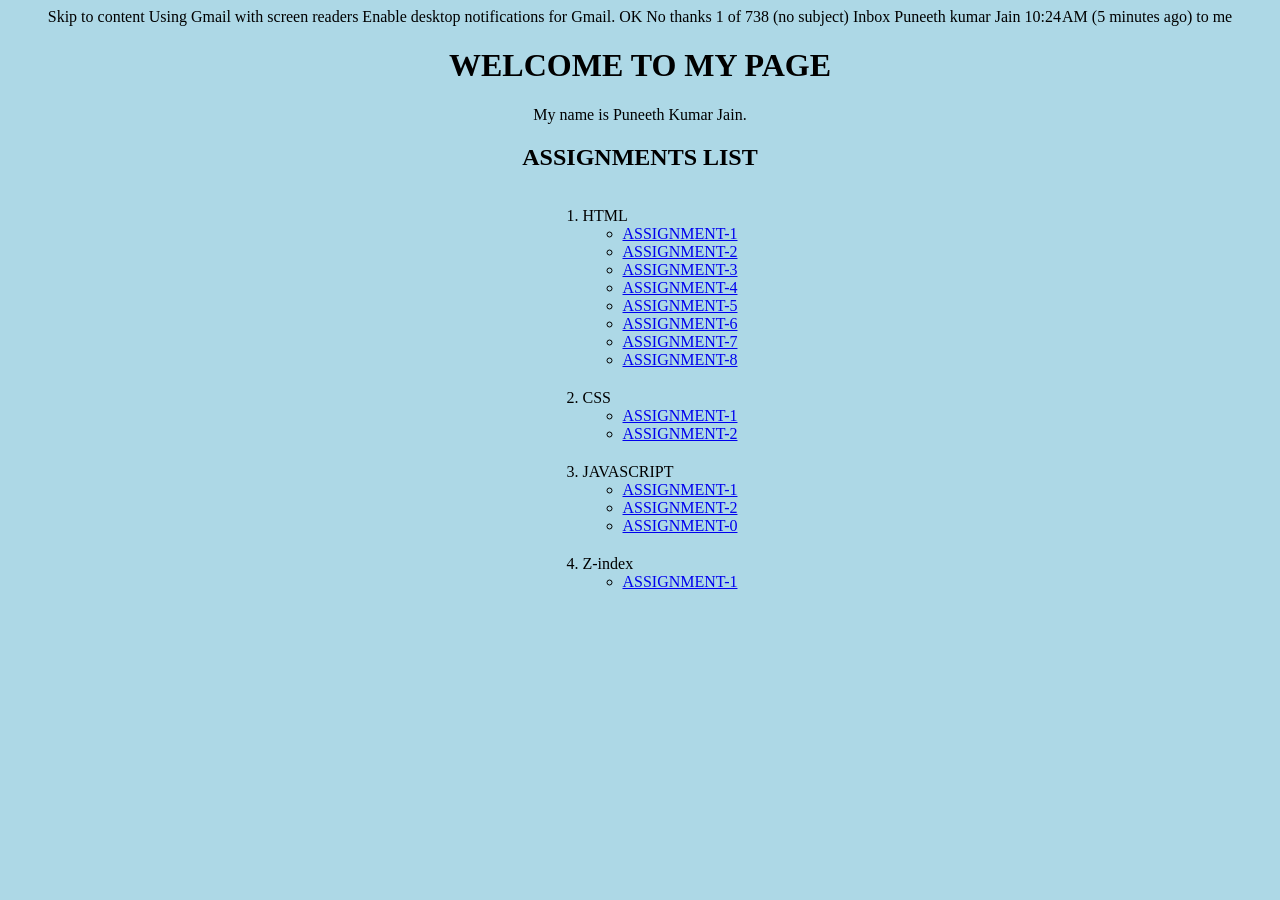
<file: Assignment/index.html>
Skip to content
Using Gmail with screen readers
Enable desktop notifications for Gmail.
   OK  No thanks
1 of 738
(no subject)
Inbox

Puneeth kumar Jain <pranavmayak21@gmail.com>
10:24 AM (5 minutes ago)
to me

<html>
<head>
  <title>My Page</title>
</head>
<body style="background-color: lightblue; text-align: center;">

  <h1>WELCOME TO MY PAGE</h1>
  <p>My name is Puneeth Kumar Jain.</p>

  <h2>ASSIGNMENTS LIST</h2>
  <div style="display: inline-block; text-align: left;">

  <ol>
    <li>HTML
      <ul>
        <li><a href=" https://pranavnayak21-hacker.github.io/Pranav-nayak/Assignment/one.html">ASSIGNMENT-1</a></li>
        <li><a href="https://pranavnayak21-hacker.github.io/Pranav-nayak/Assignment/two.html">ASSIGNMENT-2</a></li>
        <li><a href="https://pranavnayak21-hacker.github.io/Pranav-nayak/Assignment/three.html">ASSIGNMENT-3</a></li>
        <li><a href="https://pranavnayak21-hacker.github.io/Pranav-nayak/Assignment/four.html">ASSIGNMENT-4</a></li>
        <li><a href="https://pranavnayak21-hacker.github.io/Pranav-nayak/Assignment/five.html">ASSIGNMENT-5</a></li>
        <li><a href="https://pranavnayak21-hacker.github.io/Pranav-nayak/Assignment/six.html">ASSIGNMENT-6</a></li>
          <li><a href="https://pranavnayak21-hacker.github.io/Pranav-nayak/Assignment/seven.html">ASSIGNMENT-7</a></li>
          <li><a href="https://pranavnayak21-hacker.github.io/Pranav-nayak/Assignment/8.html">ASSIGNMENT-8</a></li>
          
      </ul>
    </li>
 
    <li style="margin-top: 20px;">CSS
      <ul>
          <li><a href="https://pranavnayak21-hacker.github.io/Pranav-nayak/Assignment/css1.html">ASSIGNMENT-1</a></li>
           <li><a href="https://pranavnayak21-hacker.github.io/Pranav-nayak/Assignment/css2.html">ASSIGNMENT-2</a></li>
      </ul>
    </li>
     
    <li style="margin-top: 20px;">JAVASCRIPT
      <ul>
        <li><a href="https://pranavnayak21-hacker.github.io/Pranav-nayak/Assignment/javascript1.html">ASSIGNMENT-1</a></li>
     <li><a href="https://pranavnayak21-hacker.github.io/Pranav-nayak/Assignment/javascript2.html">ASSIGNMENT-2</a></li> 
         <li><a href="https://pranavnayak21-hacker.github.io/Pranav-nayak/Assignment/javascript.html">ASSIGNMENT-0</a></li>
        
      </ul>
    </li>
   <li style="margin-top: 20px;">Z-index
      <ul>
        <li><a href="https://pranavnayak21-hacker.github.io/Pranav-nayak/Assignment/zindex.html">ASSIGNMENT-1</a></li>
      </ul>
    </li>
   
 
   
</ol>

</body>
</html>
</file>
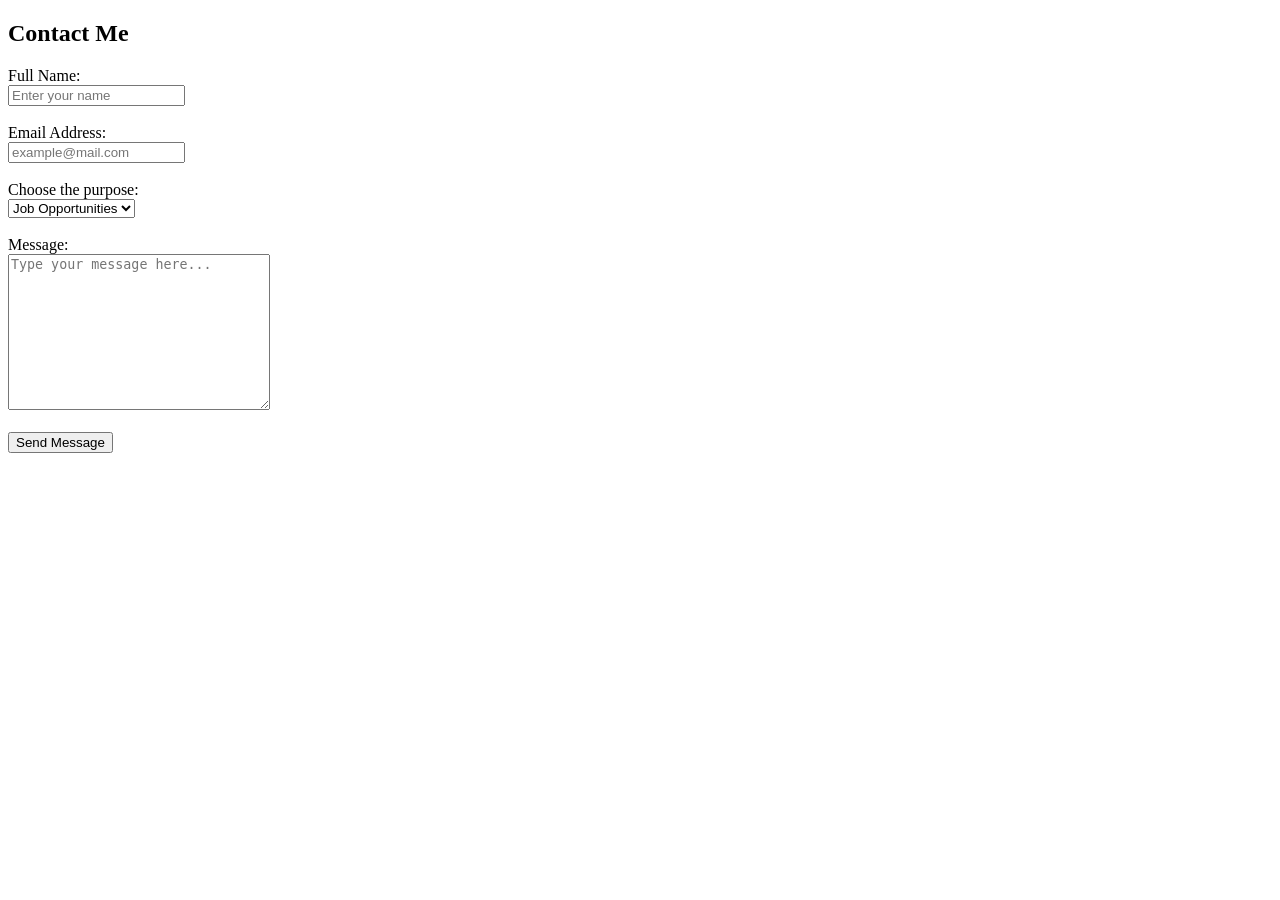
<file: 4.html>
<!DOCTYPE html>
<html>
<body>

<h2>Contact Me</h2>

<form action="/action_page.php">
  <label for="fname">Full Name:</label><br>
  <input type="text" id="fname" name="fname" placeholder="Enter your name">
  <br><br>

  <label for="email">Email Address:</label><br>
  <input type="email" id="email" name="email" placeholder="example@mail.com">
  <br><br>

  <label for="Purpose">Choose the purpose:</label><br>
  <select id="Purpose" name="Purpose">
    <option value="Job Opportunities">Job Opportunities</option>
    <option value="General Inquiry">General Inquiry</option>
    <option value="Other">Other</option>
  </select>
  <br><br>

  <label for="message">Message:</label><br>
  <textarea id="message" name="message" rows="10" cols="30" placeholder="Type your message here..."></textarea>
  <br><br>

  <input type="submit" value="Send Message">
</form>

</body>
</html>
</file>
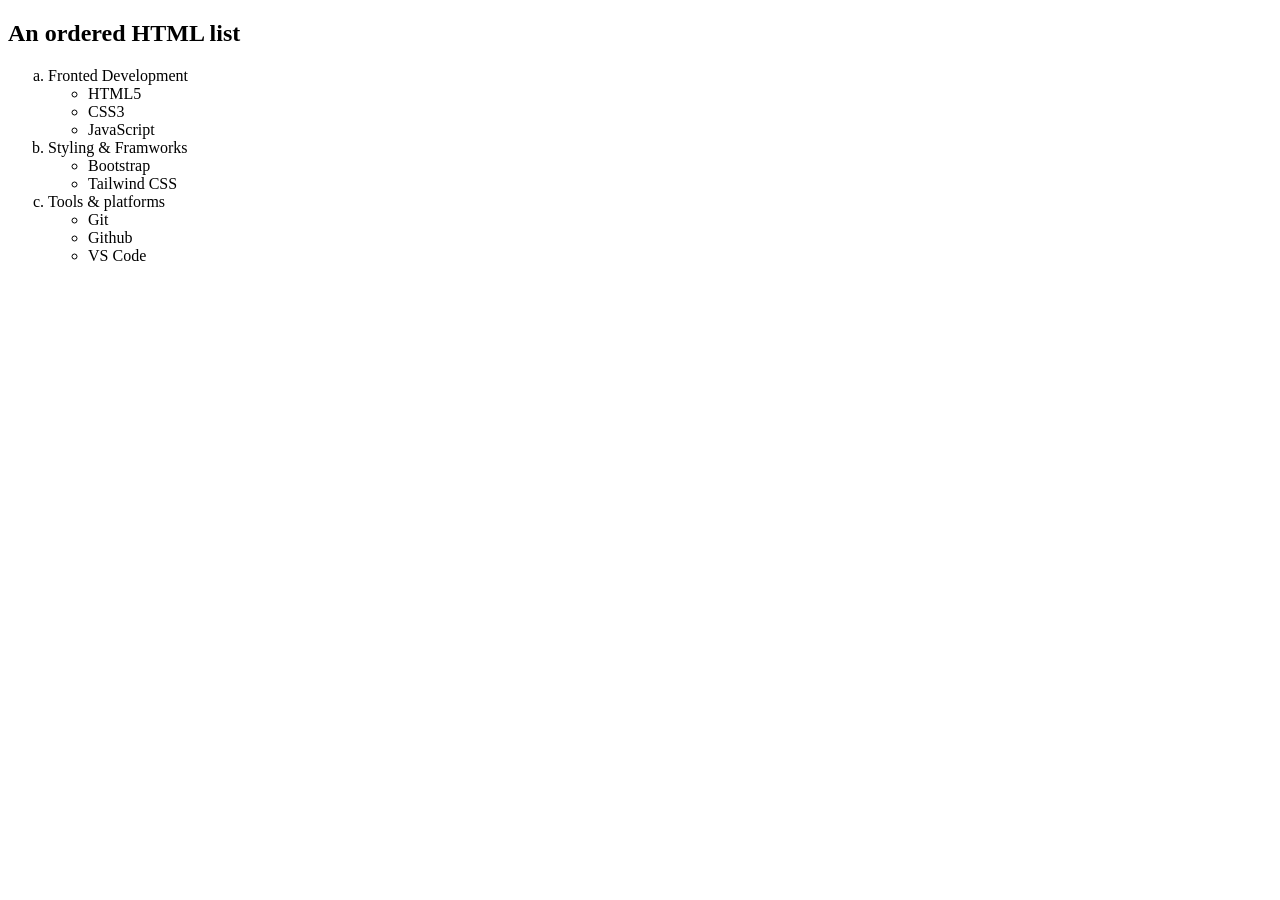
<file: 6.html>
<!DOCTYPE html>
<html>
<body>

<h2>An ordered HTML list</h2>

<ol type= "a">
 
  <li>Fronted Development</li>
  <ul>
    <li> HTML5</li>
    <li>CSS3</li>
    <li>JavaScript</li>
  </ul>
<li> Styling & Framworks</li>
  <ul>
    <li>Bootstrap</li>
    <li>Tailwind CSS</li>
   
  </ul>
  <li>Tools & platforms</li>
  <ul>
    <li>Git</li>
    <li>Github</li>
    <li>VS Code</li>
  </ul>
</ol>  

</body>
</html>
</file>
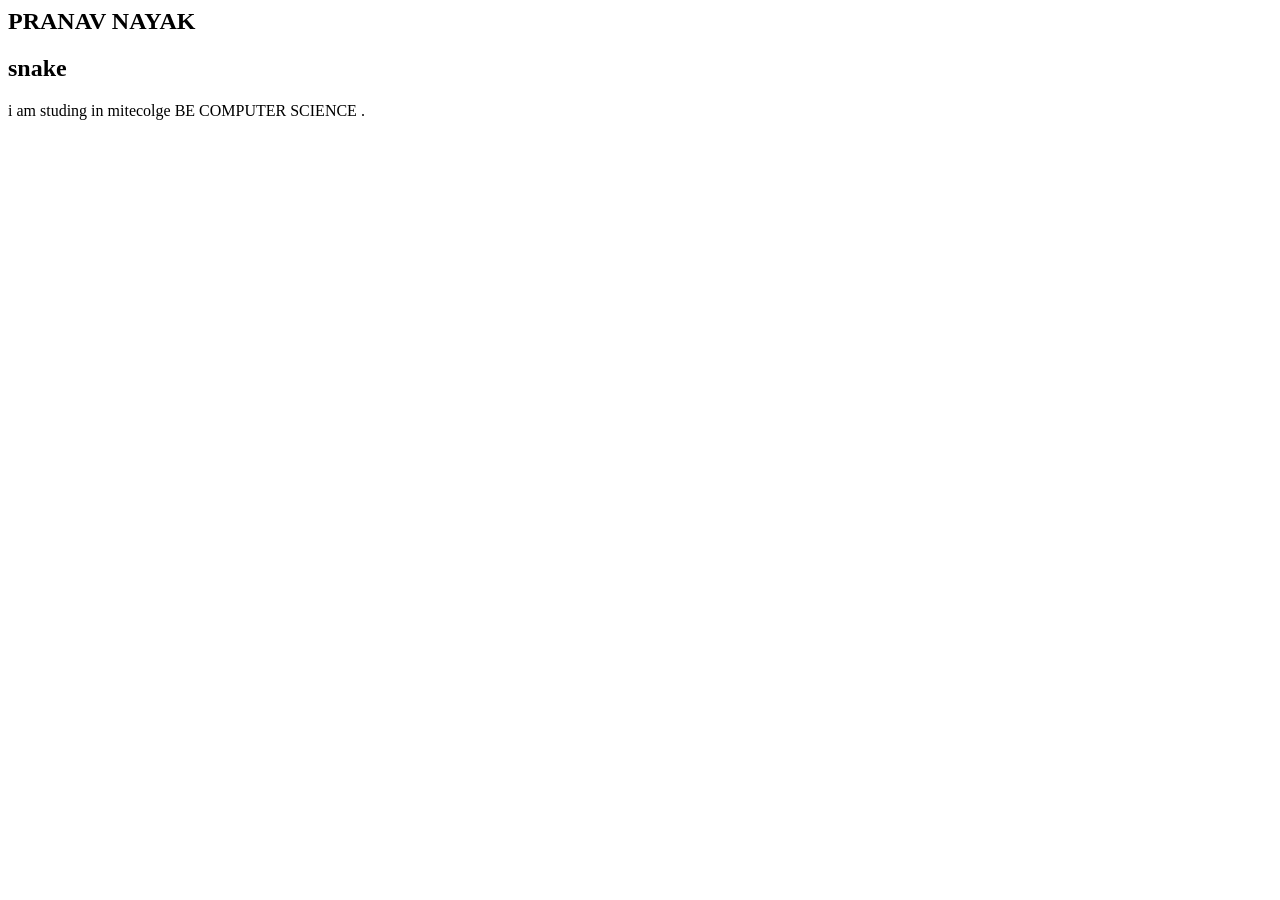
<file: Assignment/1.html>
<html>
<body>

<h2 title="I'm a header"> PRANAV NAYAK </h2>
<h2 title="I'm a header"> snake </h2>

<p title="I'm a tooltip">i am studing in mitecolge BE COMPUTER SCIENCE .</p>
 <a href="https://github.com/pranavnayak21-hacker/Pranav-nayak"  

</body>
</html
</file>
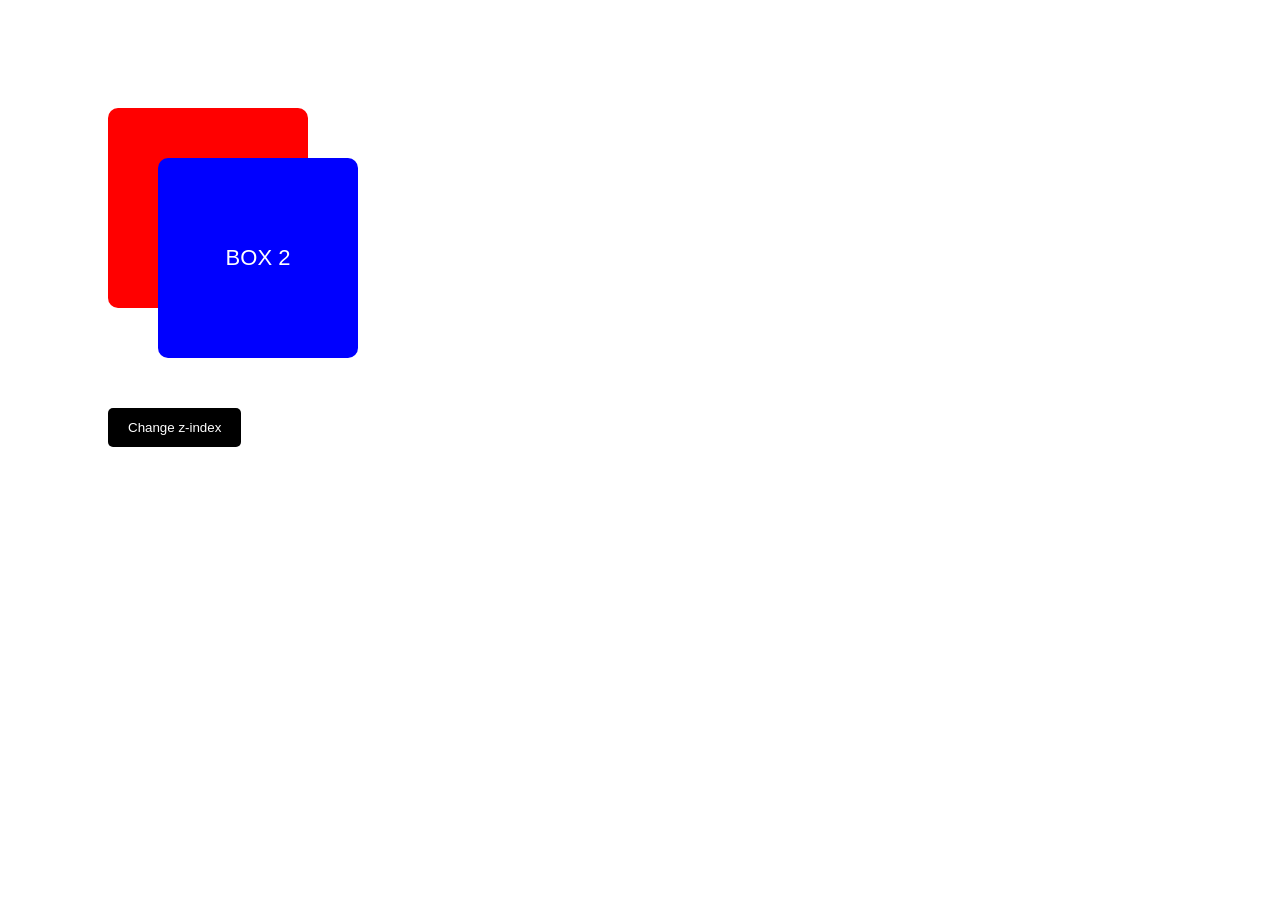
<file: Assignment/11.html>
<!DOCTYPE html>
<html>
<head>
    <title>Z-Index Example</title>

    <style>

        body {
            position: relative;
            height: 100vh;
            font-family: Arial;
        }

        .box {

            width: 200px;
            height: 200px;
            position: absolute;
            color: white;
            font-size: 22px;
            text-align: center;
            line-height: 200px;
            border-radius: 10px;
        }

        #box1 {

            background-color: red;
            top: 100px;
            left: 100px;
            z-index: 1;
        }

        #box2 {

            background-color: blue;
            top: 150px;
            left: 150px;
            z-index: 2;
        }

        button {

            margin-top: 400px;
            margin-left: 100px;
            padding: 12px 20px;
            border: none;
            background: black;
            color: white;
            border-radius: 5px;
            cursor: pointer;
        }

    </style>
</head>

<body>

<div id="box1" class="box">BOX 1</div>

<div id="box2" class="box">BOX 2</div>

<button onclick="changeLayer()">Change z-index</button>

<script>

function changeLayer() {

    let box1 = document.getElementById("box1");

    let box2 = document.getElementById("box2");

    box1.style.zIndex = "3";

    box2.style.zIndex = "1";

    alert("Box 1 moved to front!");

}

</script>

</body>
</html>
</file>
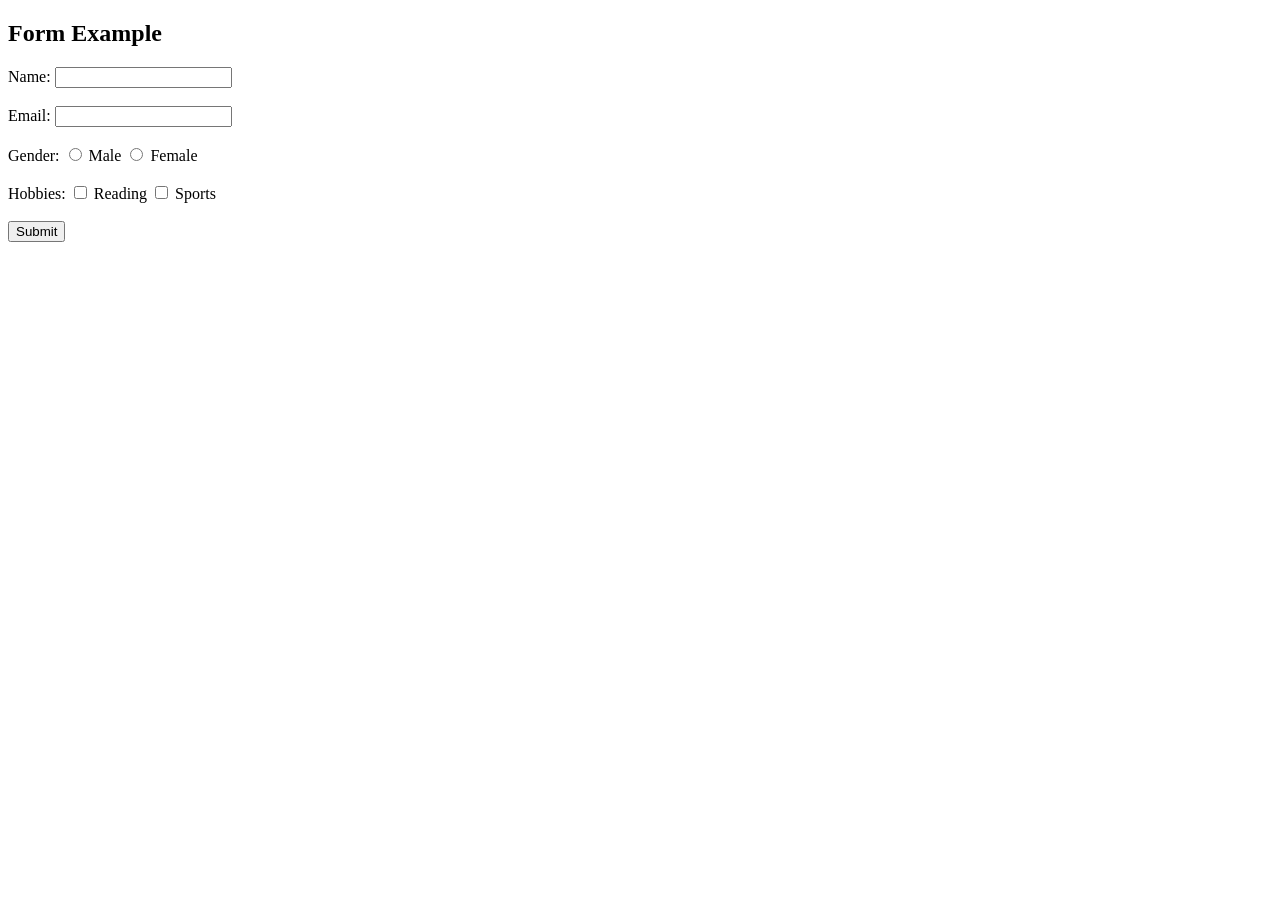
<file: Assignment/4.html>
<!DOCTYPE html>
<html>
<head>
    <title>Experiment 4</title>
</head>
<body>

<h2>Form Example</h2>

<form>
    Name: <input type="text"><br><br>
    Email: <input type="email"><br><br>

    Gender:
    <input type="radio" name="g"> Male
    <input type="radio" name="g"> Female<br><br>

    Hobbies:
    <input type="checkbox"> Reading
    <input type="checkbox"> Sports<br><br>

    <input type="submit">
</form>

</body>
</html>
</file>
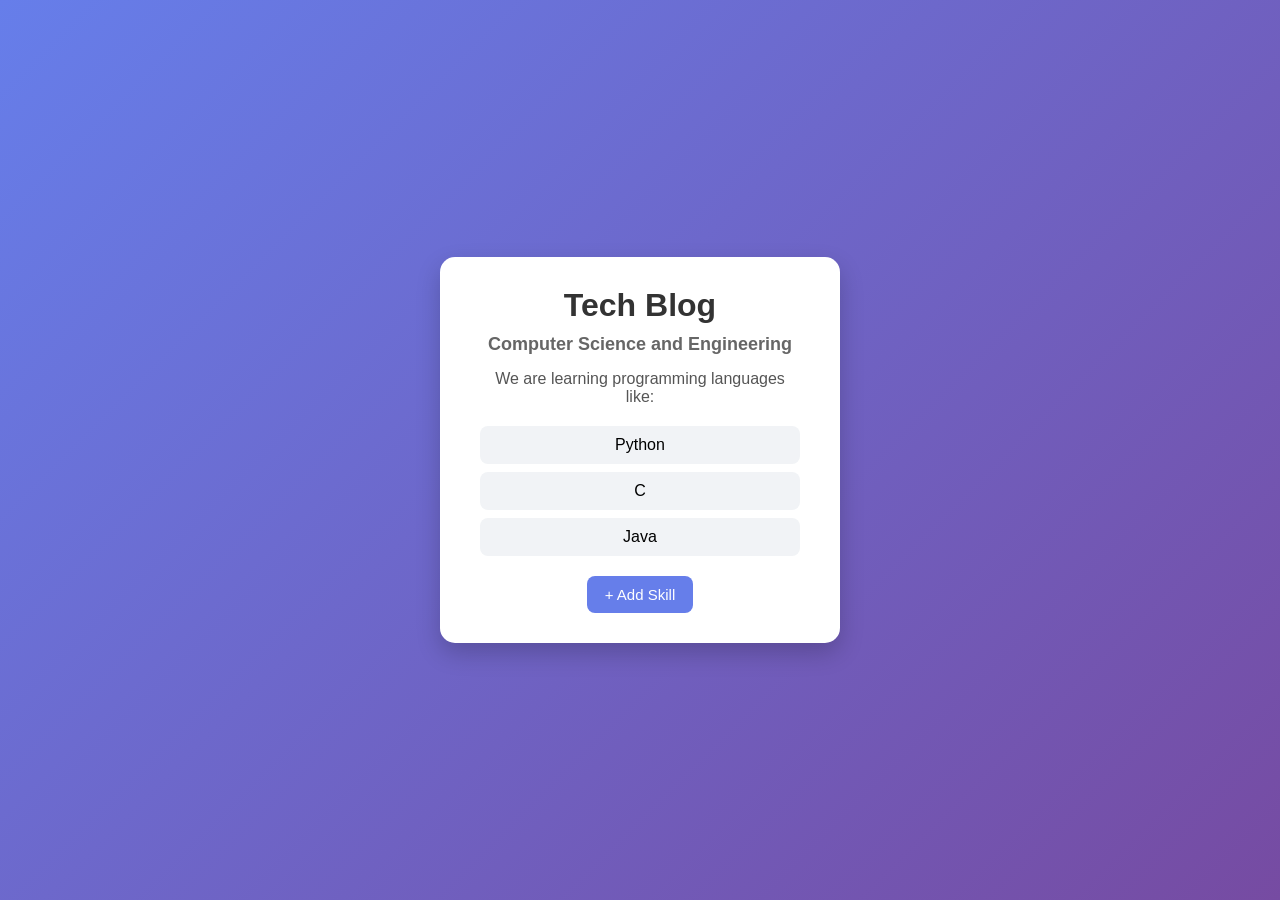
<file: Assignment/8.html>
<!DOCTYPE html>
<html lang="en">
<head>
    <meta charset="UTF-8">
    <title>Tech Blog</title>

    <style>
        * {
            margin: 0;
            padding: 0;
            box-sizing: border-box;
        }

        body {
            font-family: 'Segoe UI', Tahoma, Geneva, Verdana, sans-serif;
            background: linear-gradient(135deg, #667eea, #764ba2);
            height: 100vh;
            display: flex;
            justify-content: center;
            align-items: center;
        }

        .card {
            background: #ffffff;
            padding: 30px 40px;
            border-radius: 15px;
            width: 400px;
            text-align: center;
            box-shadow: 0 10px 25px rgba(0, 0, 0, 0.2);
            animation: fadeIn 1s ease-in-out;
        }

        h1 {
            color: #333;
            margin-bottom: 10px;
        }

        h2 {
            color: #666;
            font-size: 18px;
            margin-bottom: 15px;
        }

        p {
            color: #555;
            margin-bottom: 20px;
        }

        ul {
            list-style: none;
            margin-bottom: 20px;
        }

        li {
            background: #f1f3f6;
            margin: 8px 0;
            padding: 10px;
            border-radius: 8px;
            transition: 0.3s;
        }

        li:hover {
            background: #667eea;
            color: white;
            transform: scale(1.05);
        }

        button {
            padding: 10px 18px;
            border: none;
            border-radius: 8px;
            background: #667eea;
            color: white;
            font-size: 15px;
            cursor: pointer;
            transition: 0.3s;
        }

        button:hover {
            background: #5a67d8;
            transform: translateY(-2px);
        }

        @keyframes fadeIn {
            from {
                opacity: 0;
                transform: translateY(20px);
            }
            to {
                opacity: 1;
                transform: translateY(0);
            }
        }
    </style>
</head>

<body>

    <div class="card">
        <h1>Tech Blog</h1>
        <h2>Computer Science and Engineering</h2>

        <p>We are learning programming languages like:</p>

        <ul id="skillList">
            <li>Python</li>
            <li>C</li>
            <li>Java</li>
        </ul>

        <button onclick="addSkill()">+ Add Skill</button>
    </div>

    <script>
        function addSkill() {
            let skill = prompt("Enter a new skill/programming language:");

            if (skill) {
                let li = document.createElement("li");
                li.textContent = skill;

                document.getElementById("skillList").appendChild(li);

                alert(skill + " added successfully!");
            } else {
                alert("No skill entered!");
            }
        }
    </script>

</body>
</html>
</file>
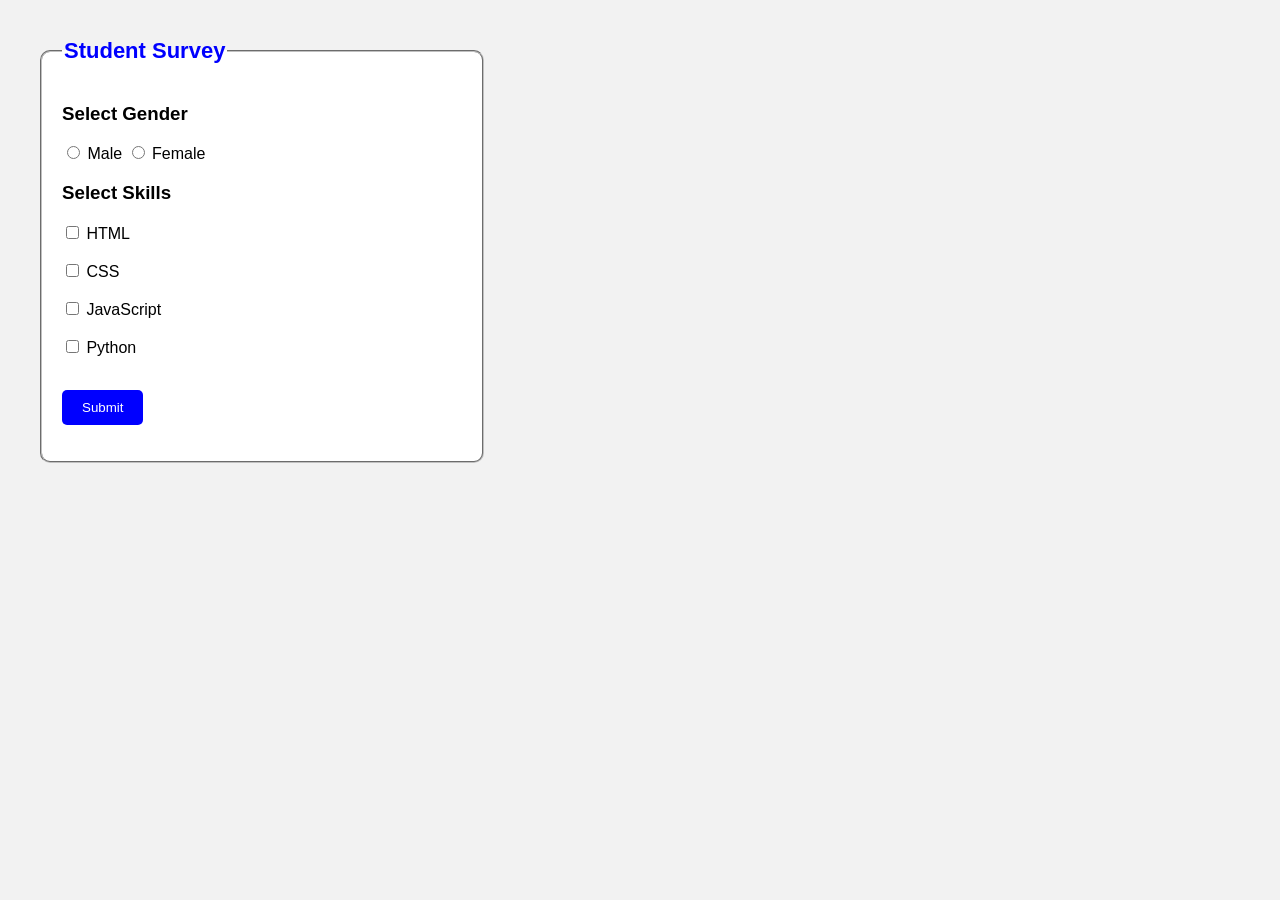
<file: Assignment/9.html>
<!DOCTYPE html>
<html>
<head>
    <title>Student Survey Form</title>

    <style>

        body {
            font-family: Arial;
            background-color: #f2f2f2;
            padding: 30px;
        }

        fieldset {
            width: 400px;
            background: white;
            padding: 20px;
            border-radius: 10px;
        }

        legend {
            font-size: 22px;
            font-weight: bold;
            color: blue;
        }

        button {
            padding: 10px 20px;
            margin-top: 15px;
            background: blue;
            color: white;
            border: none;
            border-radius: 5px;
            cursor: pointer;
        }

        button:hover {
            background: darkblue;
        }

    </style>
</head>

<body>

<fieldset>

    <legend>Student Survey</legend>

    <h3>Select Gender</h3>

    <input type="radio" name="gender" value="Male"> Male
    <input type="radio" name="gender" value="Female"> Female

    <h3>Select Skills</h3>

    <input type="checkbox" value="HTML"> HTML <br><br>
    <input type="checkbox" value="CSS"> CSS <br><br>
    <input type="checkbox" value="JavaScript"> JavaScript <br><br>
    <input type="checkbox" value="Python"> Python <br><br>

    <button onclick="showResult()">Submit</button>

    <p id="result"></p>

</fieldset>

<script>

function showResult() {

    let gender = document.querySelector('input[name="gender"]:checked');

    let skills = document.querySelectorAll('input[type="checkbox"]');

    let selectedSkills = "";

    // FOR LOOP
    for(let i = 0; i < skills.length; i++) {

        if(skills[i].checked) {

            selectedSkills += skills[i].value + " ";
        }
    }

    document.getElementById("result").innerHTML =
        "<h3>Selected Details</h3>" +
        "Gender: " + gender.value + "<br>" +
        "Skills: " + selectedSkills;
}

</script>

</body>
</html>
</file>
